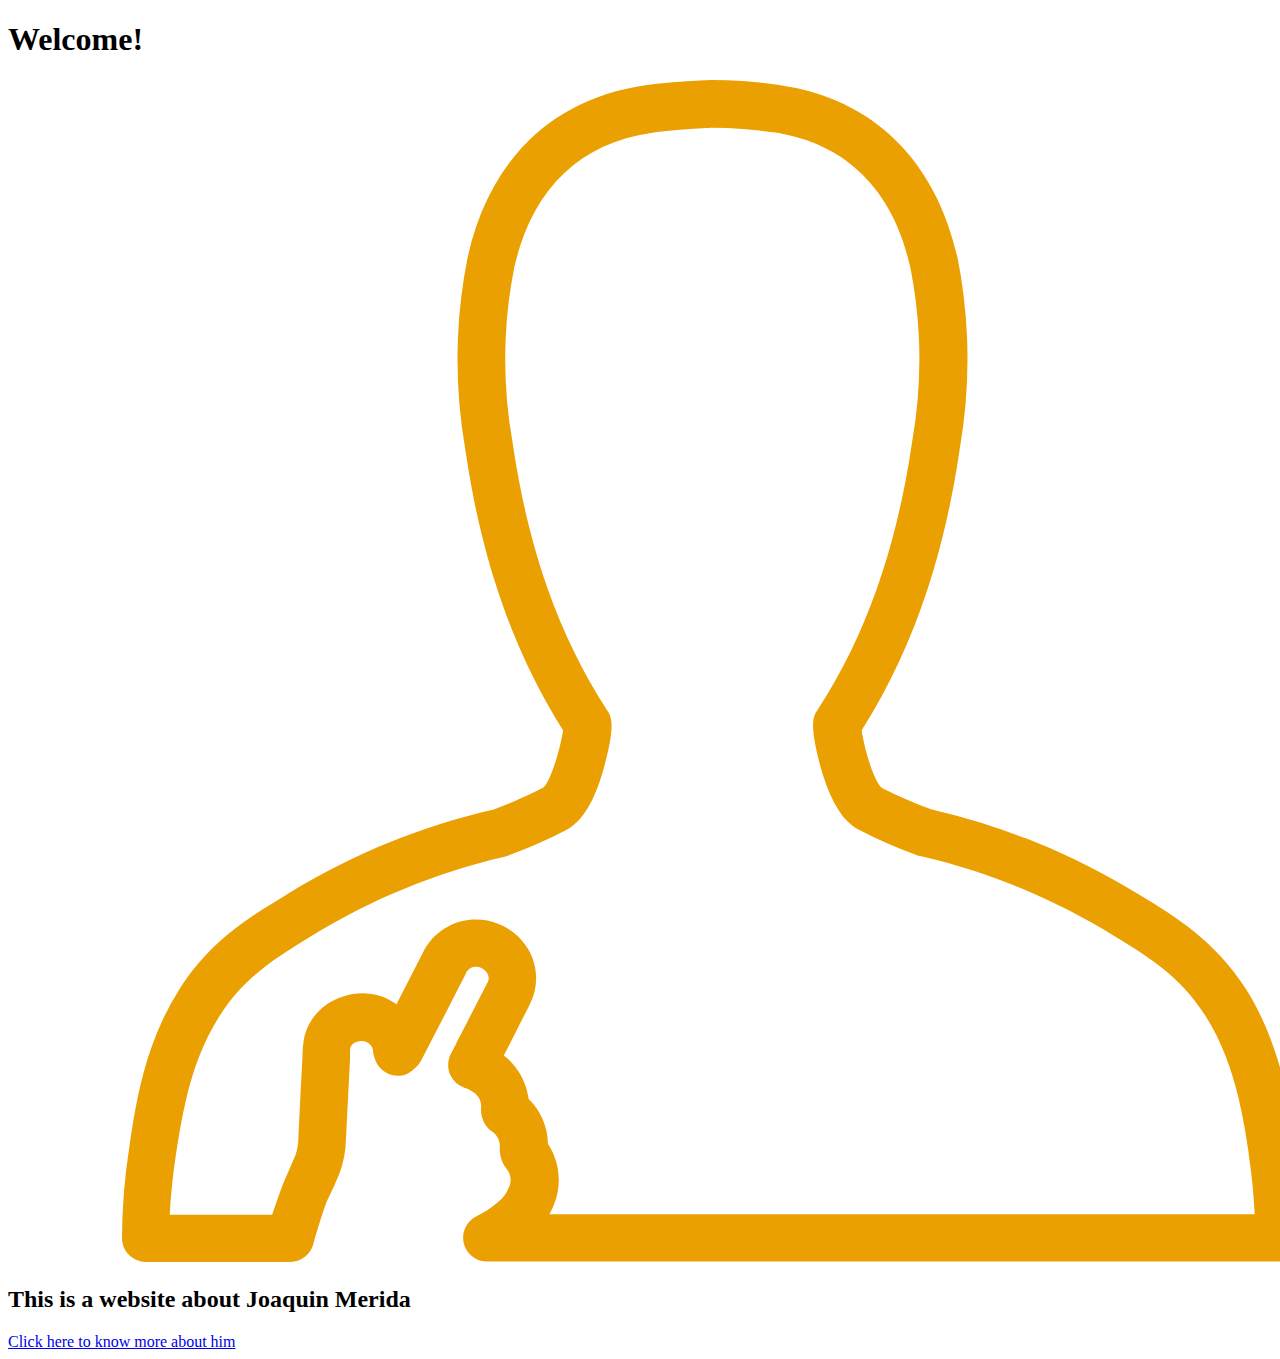
<file: index.html>
<!DOCTYPE html>
<html lang="en">
<head>
    <meta charset="UTF-8">
    <meta http-equiv="X-UA-Compatible" content="IE=edge">
    <meta name="viewport" content="width=device-width, initial-scale=1.0">
    <title>Homepage</title>
</head>
<body>
    <h1>Welcome!</h1>
    <img class="index__image" src="./images/avatar.png" alt="Yellow draw of a person silhouette." />
    <h2>This is a website about <stronga>Joaquin Merida</strong></h2>
    <a href="./pages/homepage.html">Click here to know more about him</a>
</body>
</html>
</file>
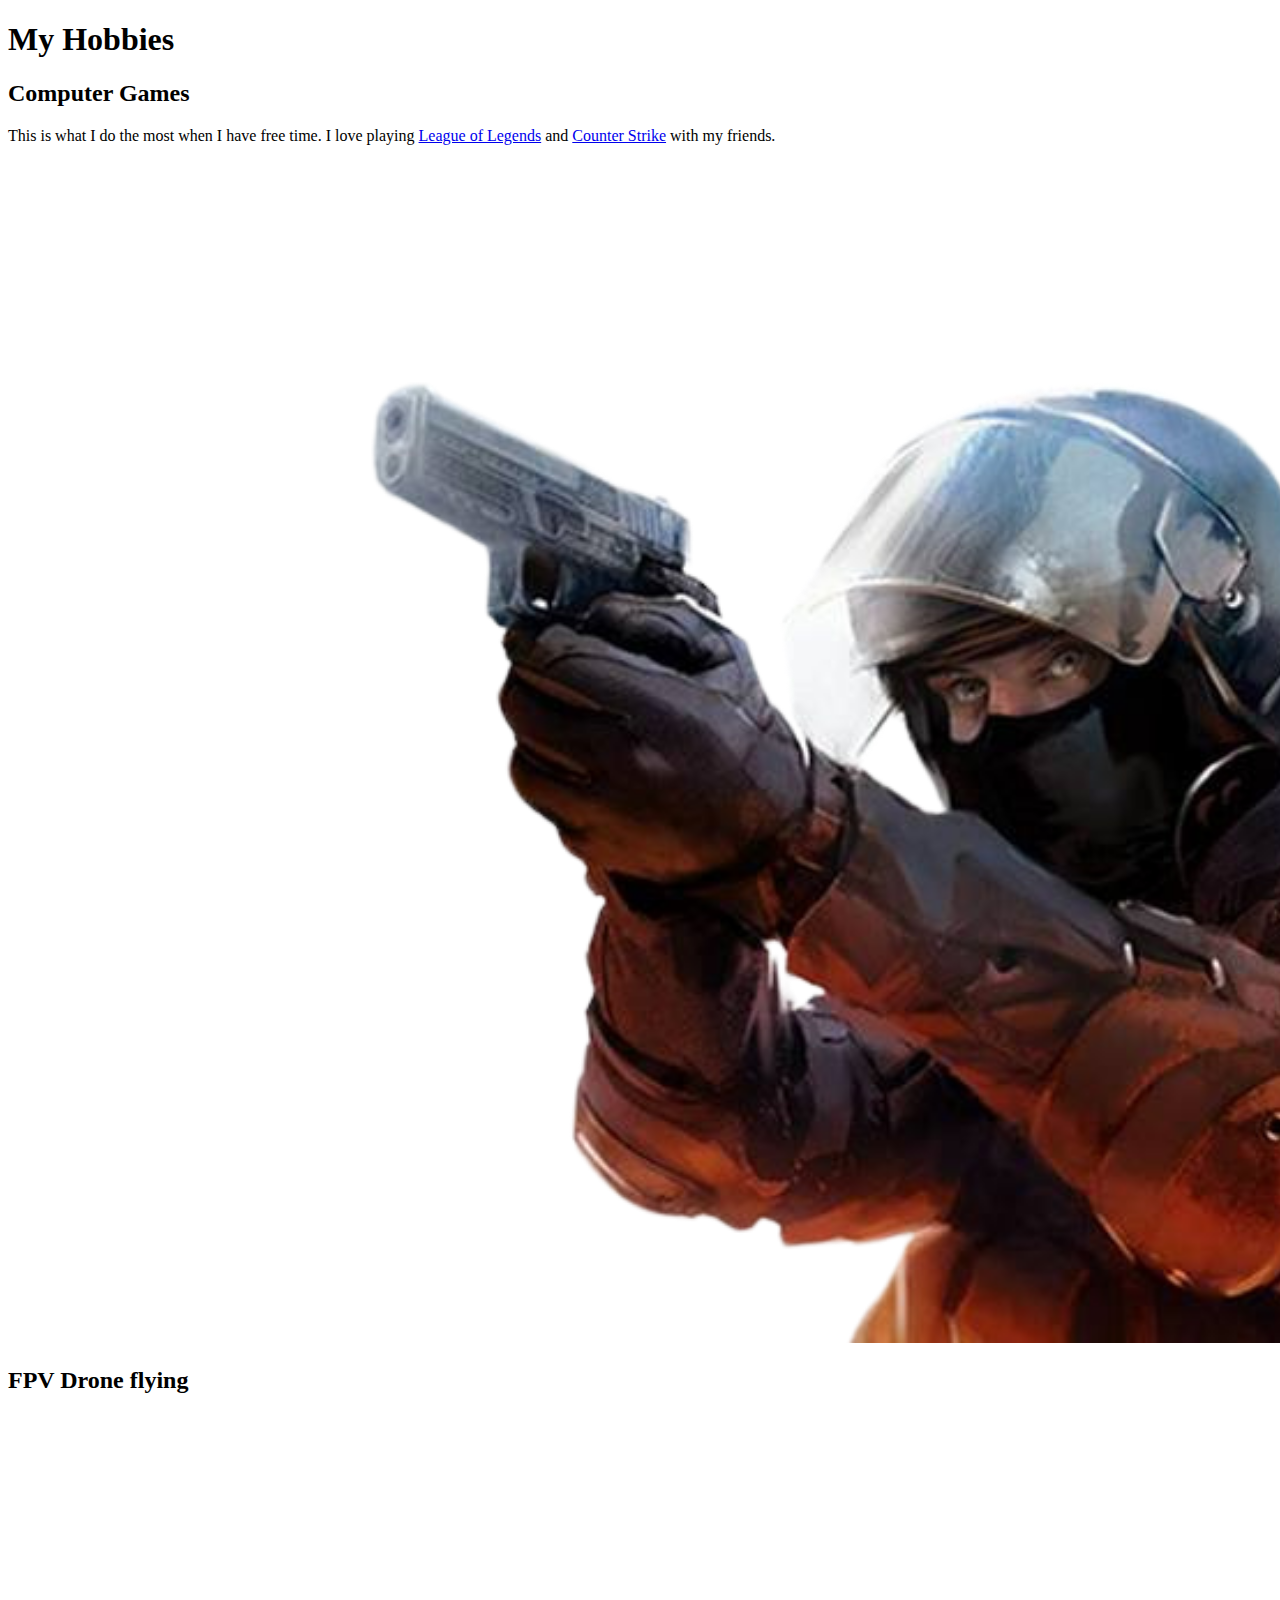
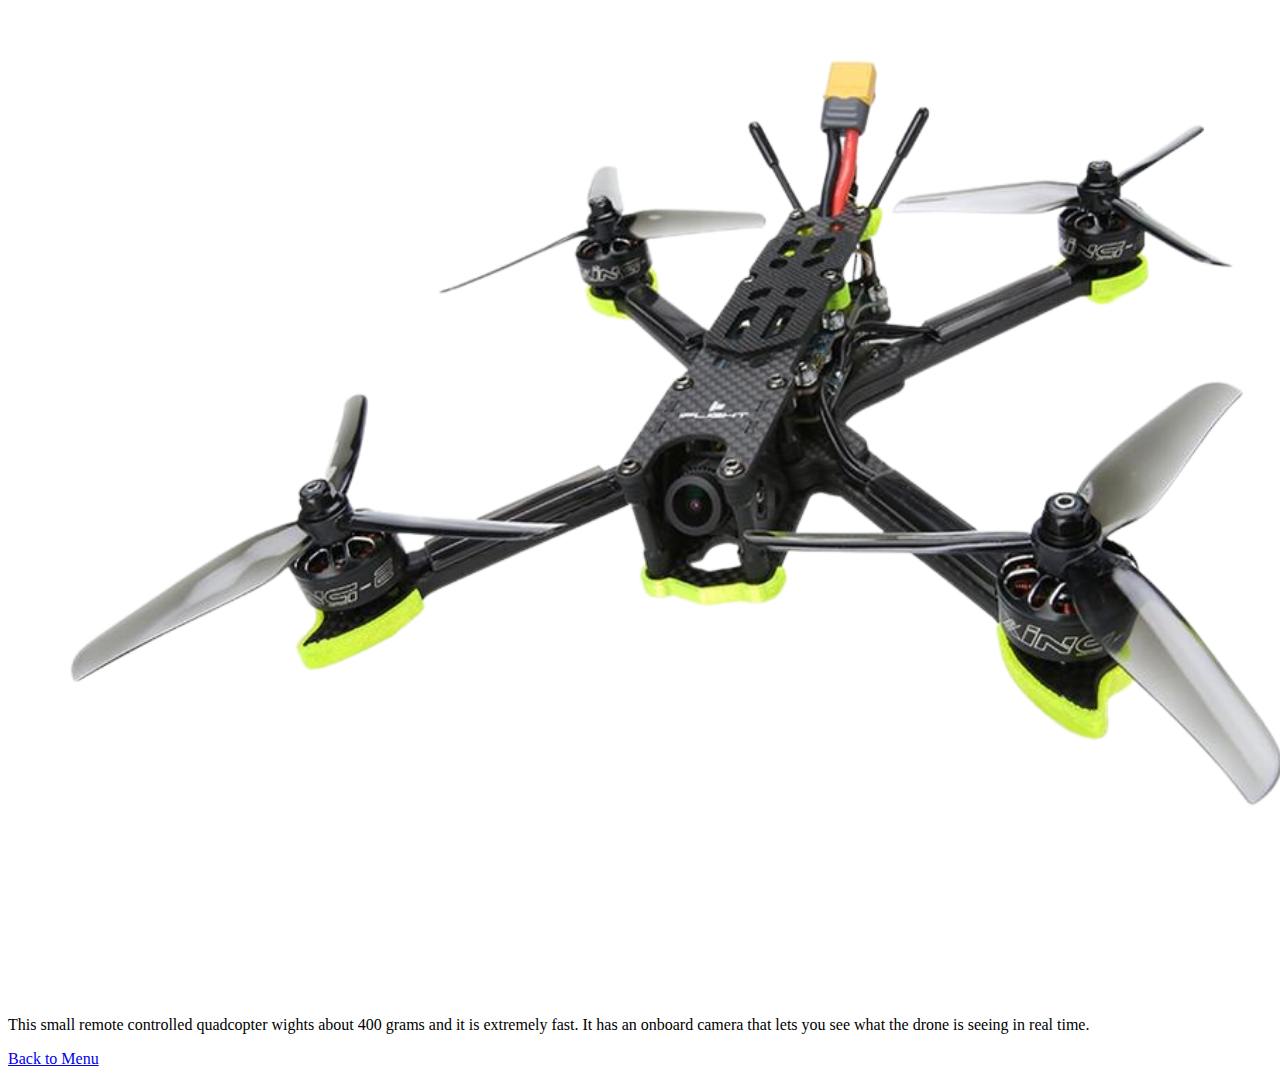
<file: pages/hobbies.html>
<!DOCTYPE html>
<html lang="en">
<head>
    <meta charset="UTF-8">
    <meta http-equiv="X-UA-Compatible" content="IE=edge">
    <meta name="viewport" content="width=device-width, initial-scale=1.0">
    <title>My hobbies</title>
<body>
    <div class="hobbies">
        <h1>My Hobbies</h1>
        <div id="csgo">
            <h2>Computer Games</h2>
            <p>This is what I do the most when I have free time. I love playing <a
                    href="https://www.leagueoflegends.com/en-us/" target="_blank">League of Legends</a>
                and <a href="https://blog.counter-strike.net" target="_blank">Counter Strike</a> with my friends.</p>
            <img src="../images/csgo.png" alt="Image of one of the characters of the videogame 'Counter Strike'">
        </div>
        <div id="drone">
            <h2>FPV Drone flying</h2>
            <img src="../images/drone.png" alt="Image of a RC drone">
            <p>This small remote controlled quadcopter wights about 400 grams and it is extremely fast. It has an
                onboard camera that lets you see what the drone is seeing in real time.</p>
        </div>
        <footer class="return">
            <a href="./homepage.html">Back to Menu</a>
        </footer>
    </div>
</body>
</html>
</file>
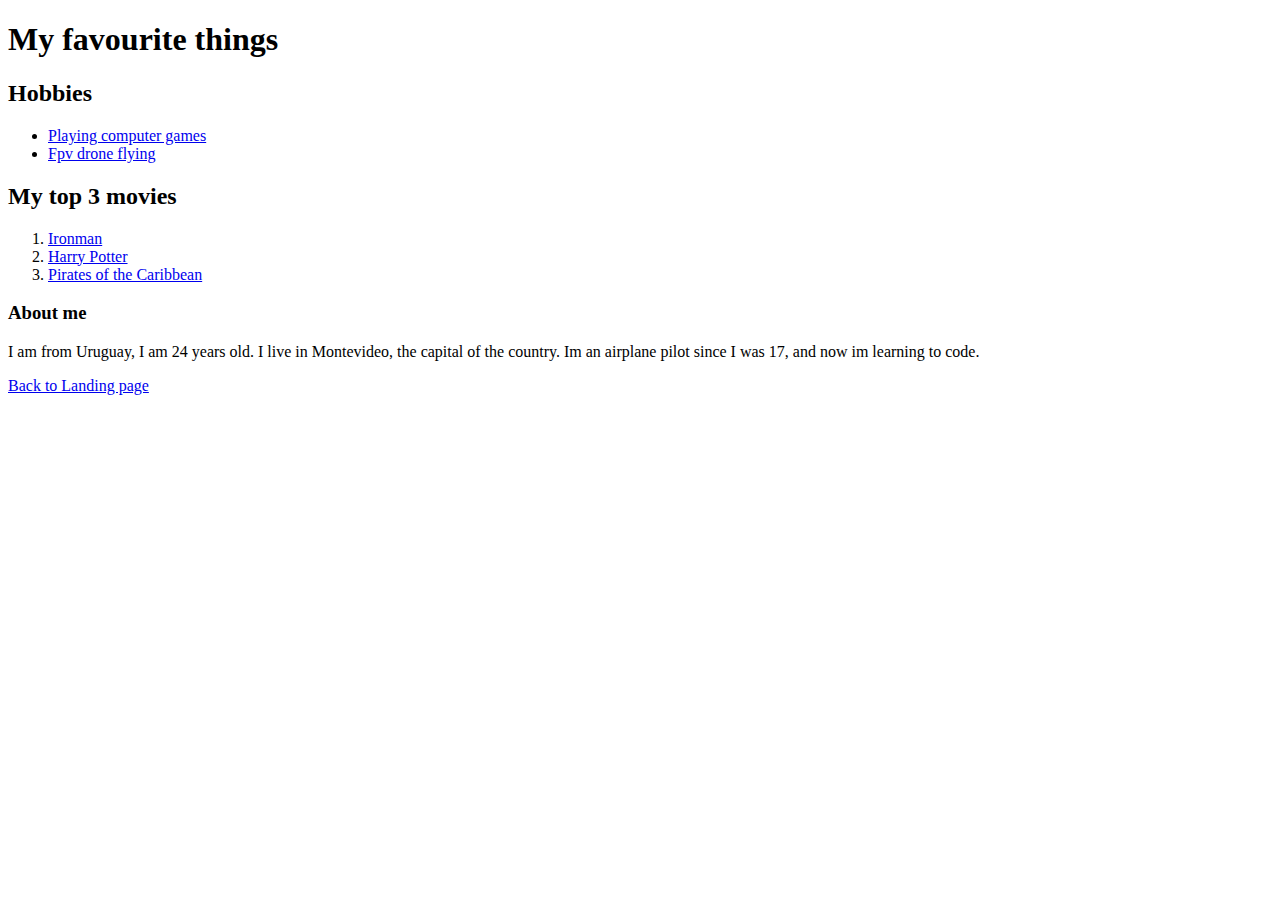
<file: pages/homepage.html>
<!DOCTYPE html>
<html lang="en">
<head>
    <meta charset="UTF-8">
    <meta http-equiv="X-UA-Compatible" content="IE=edge">
    <meta name="viewport" content="width=device-width, initial-scale=1.0">
    <title>Menu</title>
</head>
<body>
    <div class="home">
        <h1>My favourite things</h1>
        <main>
            <div class="home__main">
                <div>
                    <h2>Hobbies</h2>
                    <ul>
                        <li><a href="./hobbies.html#csgo">Playing computer games</li></a>
                        <li><a href="./hobbies.html#drone">Fpv drone flying</li></a>
                    </ul>
                </div>
                <div>
                    <h2>
                        My top 3 movies
                    </h2>
                    <ol>
                        <li><a href="./movies.html#ironman">Ironman</li></a>
                        <li><a href="./movies.html#harryPotter">Harry Potter</a></li>
                        <li><a href="./movies.html#pirates">Pirates of the Caribbean</a></li>
                    </ol>
                </div>
            </div>
        </main>
        <div class="home__aside">
            <aside>
                <h3>About me</h3>
                <p>I am from Uruguay, I am 24 years old. I live in Montevideo, the capital of the country. Im an
                    airplane pilot since I was 17, and now im learning to code.</p>
            </aside>
        </div>
    </div>
    <a class="return" href="../index.html">Back to Landing page</a>
</body>
</html>
</file>
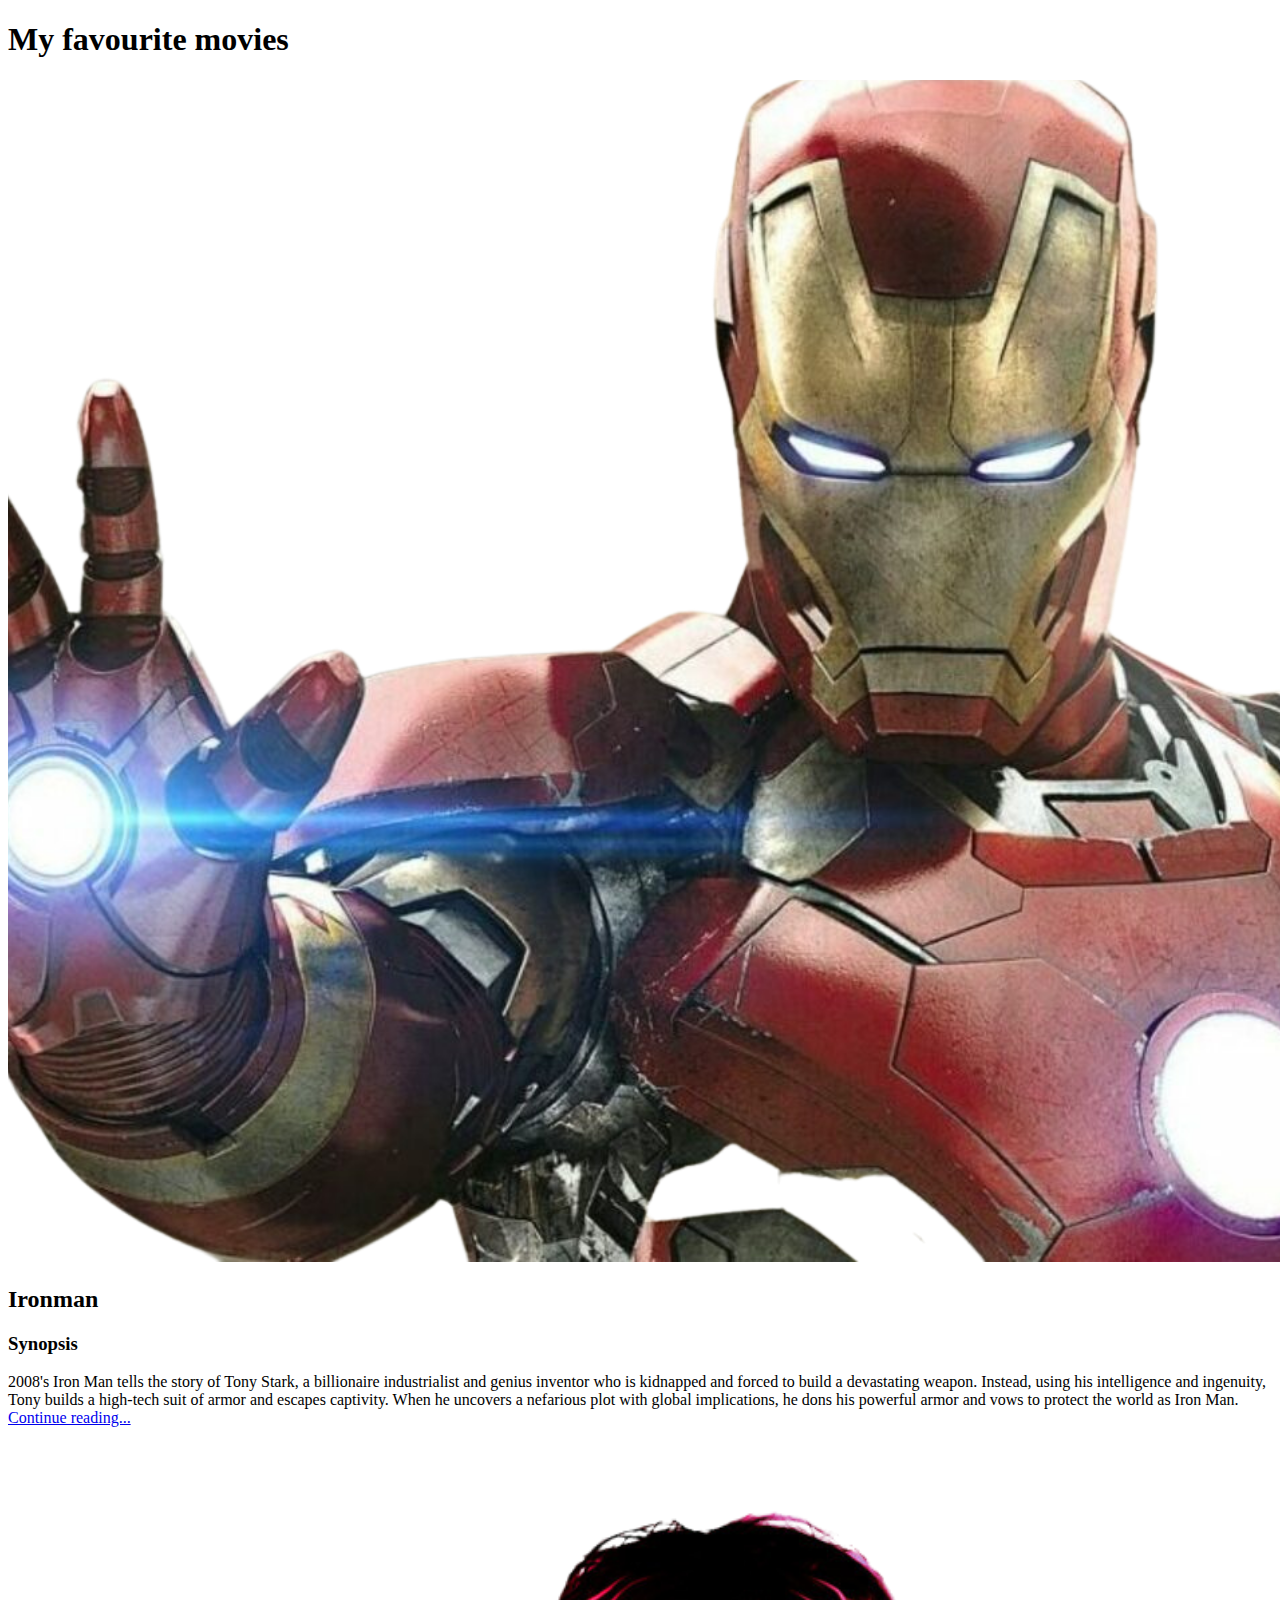
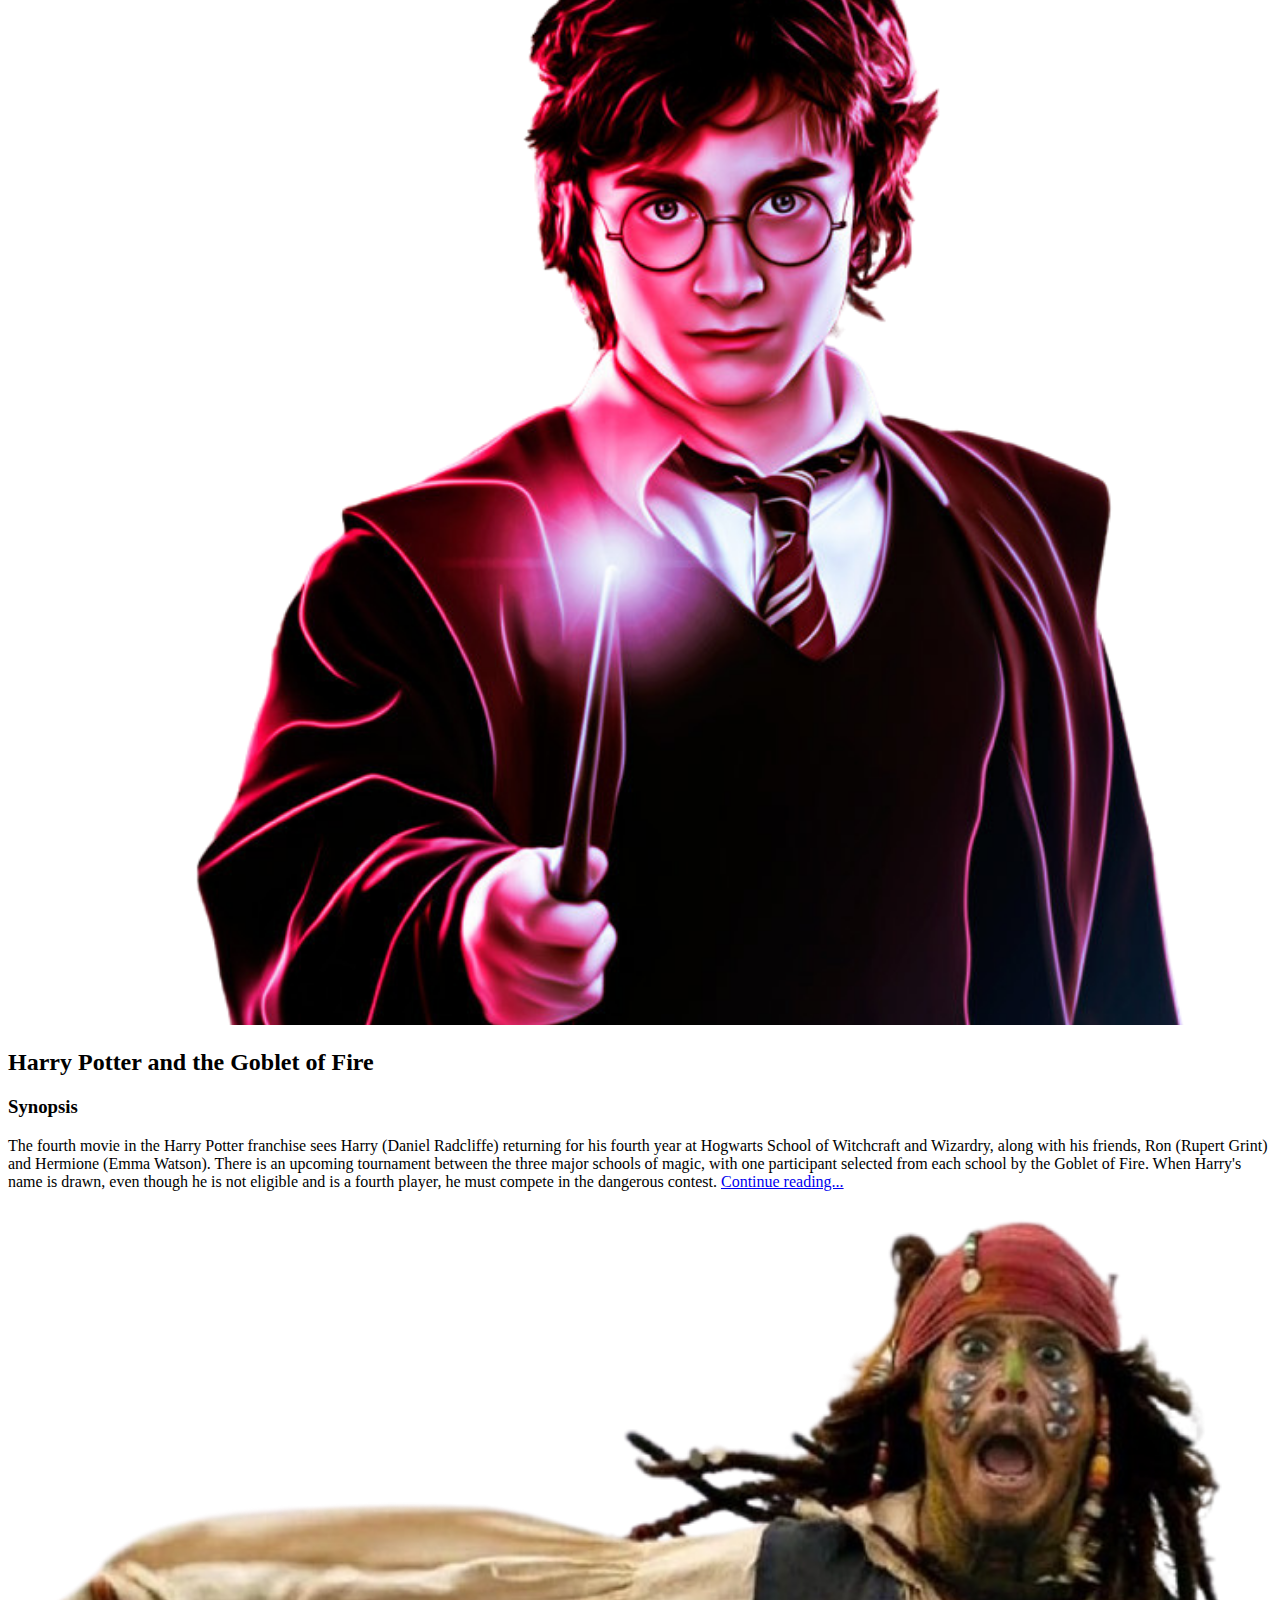
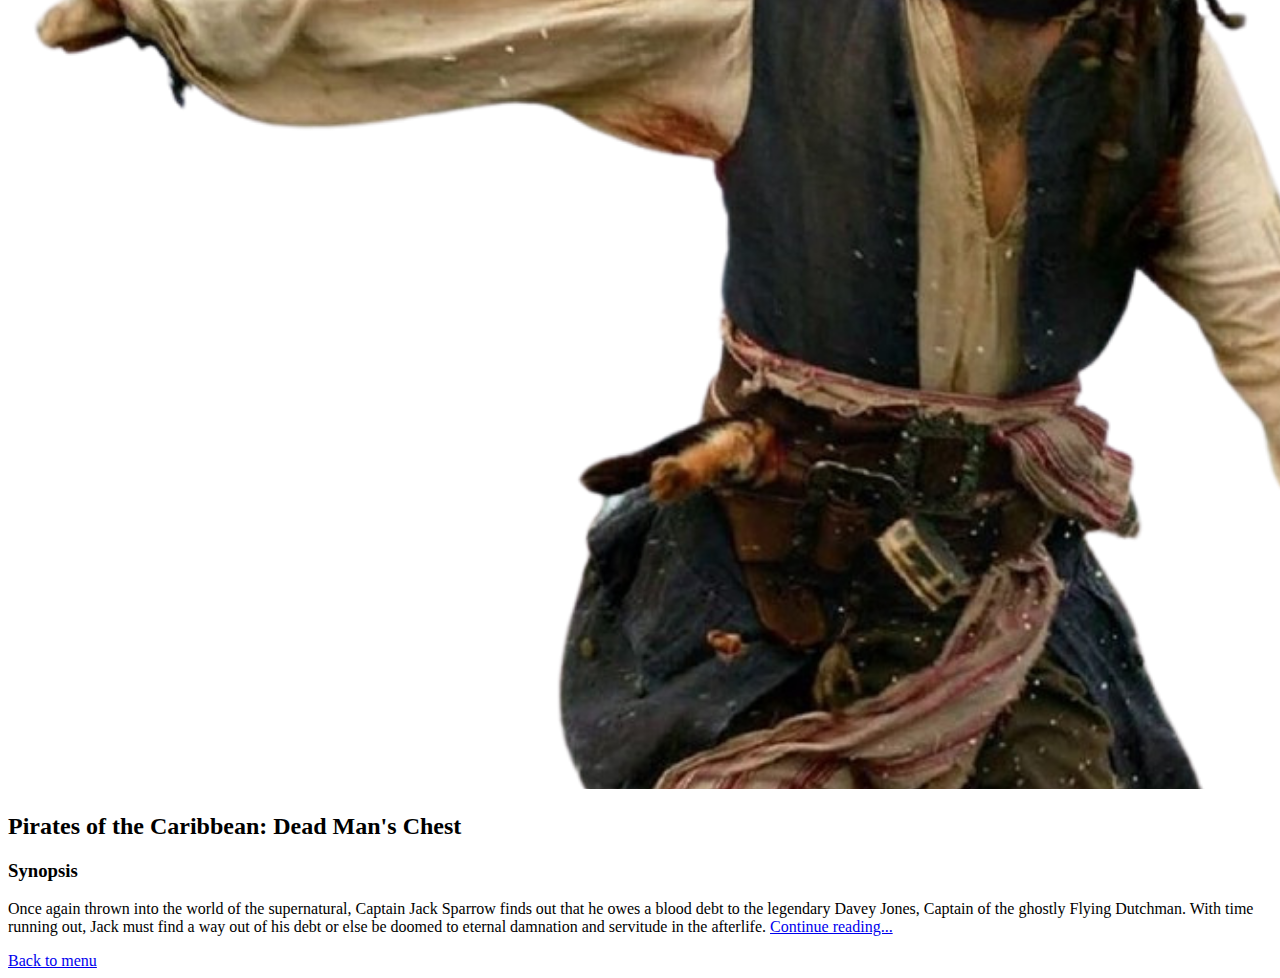
<file: pages/movies.html>
<!DOCTYPE html>
<html lang="en">
<head>
    <meta charset="UTF-8">
    <meta http-equiv="X-UA-Compatible" content="IE=edge">
    <meta name="viewport" content="width=device-width, initial-scale=1.0">
    <title>My favourite movies</title>
</head>
<body>
    <h1>My favourite movies</h1>
    <div id="ironman">
        <img src="../images/ironman.png" alt="Main character of the movie Ironman'" />
        <h2>Ironman</h2>
        <h3>Synopsis</h3>
        <p>2008's Iron Man tells the story of Tony Stark, a billionaire industrialist and genius inventor who is
            kidnapped and forced to build a devastating weapon. Instead, using his intelligence and ingenuity, Tony
            builds a high-tech suit of armor and escapes captivity. When he uncovers a nefarious plot with global
            implications, he dons his powerful armor and vows to protect the world as Iron Man. <a
                href="https://en.wikipedia.org/wiki/Iron_Man" target="_blank">Continue reading...</a></p>
    </div>
    <div id="harryPotter">
        <img src="../images//harryPotter.png" alt="Harry Potter, main character of the movie with his wand." />
        <h2>Harry Potter and the Goblet of Fire</h2>
        <h3>Synopsis</h3>
        <p>The fourth movie in the Harry Potter franchise sees Harry (Daniel Radcliffe) returning for his fourth year at
            Hogwarts School of Witchcraft and Wizardry, along with his friends, Ron (Rupert Grint) and Hermione (Emma
            Watson). There is an upcoming tournament between the three major schools of magic, with one participant
            selected from each school by the Goblet of Fire. When Harry's name is drawn, even though he is not eligible
            and is a fourth player, he must compete in the dangerous contest. <a
                href="https://en.wikipedia.org/wiki/Harry_Potter_and_the_Goblet_of_Fire_(film)" target="_blank">Continue reading...</a>
        </p>
    </div>
    <div id="pirates">
        <img src="../images/jack.png" alt="Jack Sparrow, main character of the movie." />
        <h2>Pirates of the Caribbean: Dead Man's Chest</h2>
        <h3>Synopsis</h3>
        <p>Once again thrown into the world of the supernatural, Captain Jack Sparrow finds out that he owes a blood
            debt to the legendary Davey Jones, Captain of the ghostly Flying Dutchman. With time running out, Jack must
            find a way out of his debt or else be doomed to eternal damnation and servitude in the afterlife. <a
                href="https://en.wikipedia.org/wiki/Pirates_of_the_Caribbean:_Dead_Man%27s_Chest" target="_blank">Continue
                reading...</a></p>
    </div>
    <a class="return" href="./homepage.html">Back to menu</a>
</body>

</html>
</file>
